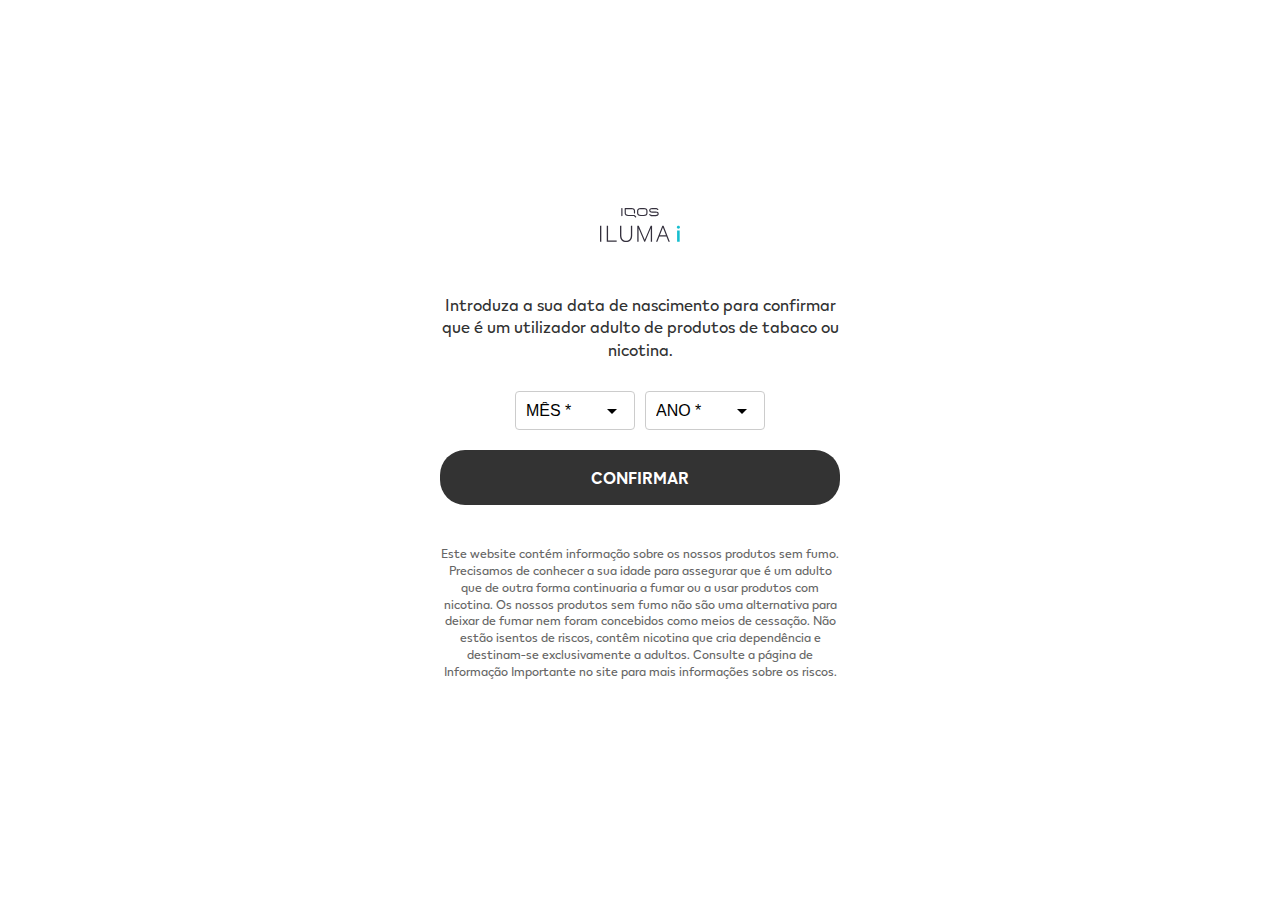
<file: age-verification.html>
<!DOCTYPE html>
<html lang="pt">
<head>
    <meta charset="UTF-8">
    <meta name="viewport" content="width=device-width, initial-scale=1.0">
    <title>Verificação de Idade - IQOS</title>
    <style>
        @font-face {
            font-family: 'IQOSSans-Bold';
            src: url('../Fonts/IQOSSans-Bold.otf') format('opentype');
        }

        @font-face {
            font-family: 'IQOSSans-Regular';
            src: url('../Fonts/IQOSSans-Regular.otf') format('opentype');
        }
        body {
            margin: 0;
            padding: 0;
            display: flex;
            flex-direction: column;
            align-items: center;
            justify-content: center;
            min-height: 100vh;
            font-family: 'IQOSSans-Regular', sans-serif;
            background-color: #ffffff;
        }

        .container {
            width: 90%;
            max-width: 400px;
            text-align: center;
            padding: 20px;
        }

        .logo {
            width: 220px;
            margin-bottom: 30px;
        }

        .title {
            font-size: 16px;
            color: #333;
            margin-bottom: 30px;
            line-height: 1.4;
        }

        .select-container {
            display: flex;
            justify-content: center;
            gap: 10px;
            margin-bottom: 20px;
        }

        select {
            padding: 10px;
            font-size: 16px;
            border: 1px solid #ccc;
            border-radius: 4px;
            width: 120px;
            appearance: none;
            background: url('data:image/svg+xml;utf8,<svg fill="%23000000" height="24" viewBox="0 0 24 24" width="24" xmlns="http://www.w3.org/2000/svg"><path d="M7 10l5 5 5-5z"/></svg>') no-repeat right 10px center;
            background-color: white;
        }

        button {
            background-color: #333;
            color: white;
            border: none;
            padding: 15px 40px;
            border-radius: 25px;
            font-size: 16px;
            cursor: pointer;
            width: 100%;
            font-family: 'IQOSSans-Bold', sans-serif;
            margin-bottom: 20px;
        }

        button:disabled {
            background-color: #ccc;
            cursor: not-allowed;
        }

        .disclaimer {
            font-size: 12px;
            color: #666;
            line-height: 1.4;
            margin-top: 20px;
        }
    </style>
</head>
<body>
    <div class="container">
        <img src="logo iluma-Cizento.svg" alt="IQOS Logo" class="logo" style="width: 80px;">
        <p class="title">Introduza a sua data de nascimento para confirmar que é um utilizador adulto de produtos de tabaco ou nicotina.</p>
        
        <div class="select-container">
            <select id="month" required>
                <option value="" disabled selected>MÊS *</option>
                <option value="1">Janeiro</option>
                <option value="2">Fevereiro</option>
                <option value="3">Março</option>
                <option value="4">Abril</option>
                <option value="5">Maio</option>
                <option value="6">Junho</option>
                <option value="7">Julho</option>
                <option value="8">Agosto</option>
                <option value="9">Setembro</option>
                <option value="10">Outubro</option>
                <option value="11">Novembro</option>
                <option value="12">Dezembro</option>
            </select>
            
            <select id="year" required>
                <option value="" disabled selected>ANO *</option>
            </select>
        </div>

        <button id="confirmBtn" onclick="verifyAge()">CONFIRMAR</button>

        <p class="disclaimer">Este website contém informação sobre os nossos produtos sem fumo. Precisamos de conhecer a sua idade para assegurar que é um adulto que de outra forma continuaria a fumar ou a usar produtos com nicotina. Os nossos produtos sem fumo não são uma alternativa para deixar de fumar nem foram concebidos como meios de cessação. Não estão isentos de riscos, contêm nicotina que cria dependência e destinam-se exclusivamente a adultos. Consulte a página de Informação Importante no site para mais informações sobre os riscos.</p>
    </div>

    <script>
        // Preencher o select de anos (100 anos atrás até o ano atual)
        const yearSelect = document.getElementById('year');
        const currentYear = new Date().getFullYear();
        for (let i = currentYear; i >= currentYear - 100; i--) {
            const option = document.createElement('option');
            option.value = i;
            option.textContent = i;
            yearSelect.appendChild(option);
        }

        function setCookie(name, value, days) {
            const date = new Date();
            date.setTime(date.getTime() + (days * 24 * 60 * 60 * 1000));
            const expires = "expires=" + date.toUTCString();
            document.cookie = name + "=" + value + ";" + expires + ";path=/";
        }

        function getCookie(name) {
            const value = `; ${document.cookie}`;
            const parts = value.split(`; ${name}=`);
            if (parts.length === 2) return parts.pop().split(';').shift();
        }

        function calculateAge(birthMonth, birthYear) {
            const today = new Date();
            const birthDate = new Date(birthYear, birthMonth - 1);
            let age = today.getFullYear() - birthDate.getFullYear();
            const monthDiff = today.getMonth() - birthDate.getMonth();
            
            if (monthDiff < 0 || (monthDiff === 0 && today.getDate() < birthDate.getDate())) {
                age--;
            }
            
            return age;
        }

        function verifyAge() {
            const month = document.getElementById('month').value;
            const year = document.getElementById('year').value;

            if (!month || !year) {
                alert('Por favor, selecione o mês e o ano.');
                return;
            }

            const age = calculateAge(month, year);

            if (age >= 18) {
                // Armazenar a verificação de idade por 30 dias
                setCookie('age_verified', 'true', 30);
                setCookie('birth_month', month, 30);
                setCookie('birth_year', year, 30);
                
                // Redirecionar para a página principal
                window.location.href = 'index.html';
            } else {
                alert('Desculpe, você precisa ter 18 anos ou mais para acessar este site.');
                // Redirecionar para um site apropriado para menores
                window.location.href = 'https://www.google.com';
            }
        }

        // Verificar se já existe verificação de idade
        window.onload = function() {
            const ageVerified = getCookie('age_verified');
            if (ageVerified) {
                const birthMonth = getCookie('birth_month');
                const birthYear = getCookie('birth_year');
                const age = calculateAge(birthMonth, birthYear);
                
                if (age >= 18) {
                    // Se já estiver na página principal, não redireciona
                    if (!window.location.href.includes('index.html')) {
                        window.location.href = 'index.html';
                    }
                }
            }
        };
    </script>
</body>
</html>
</file>
